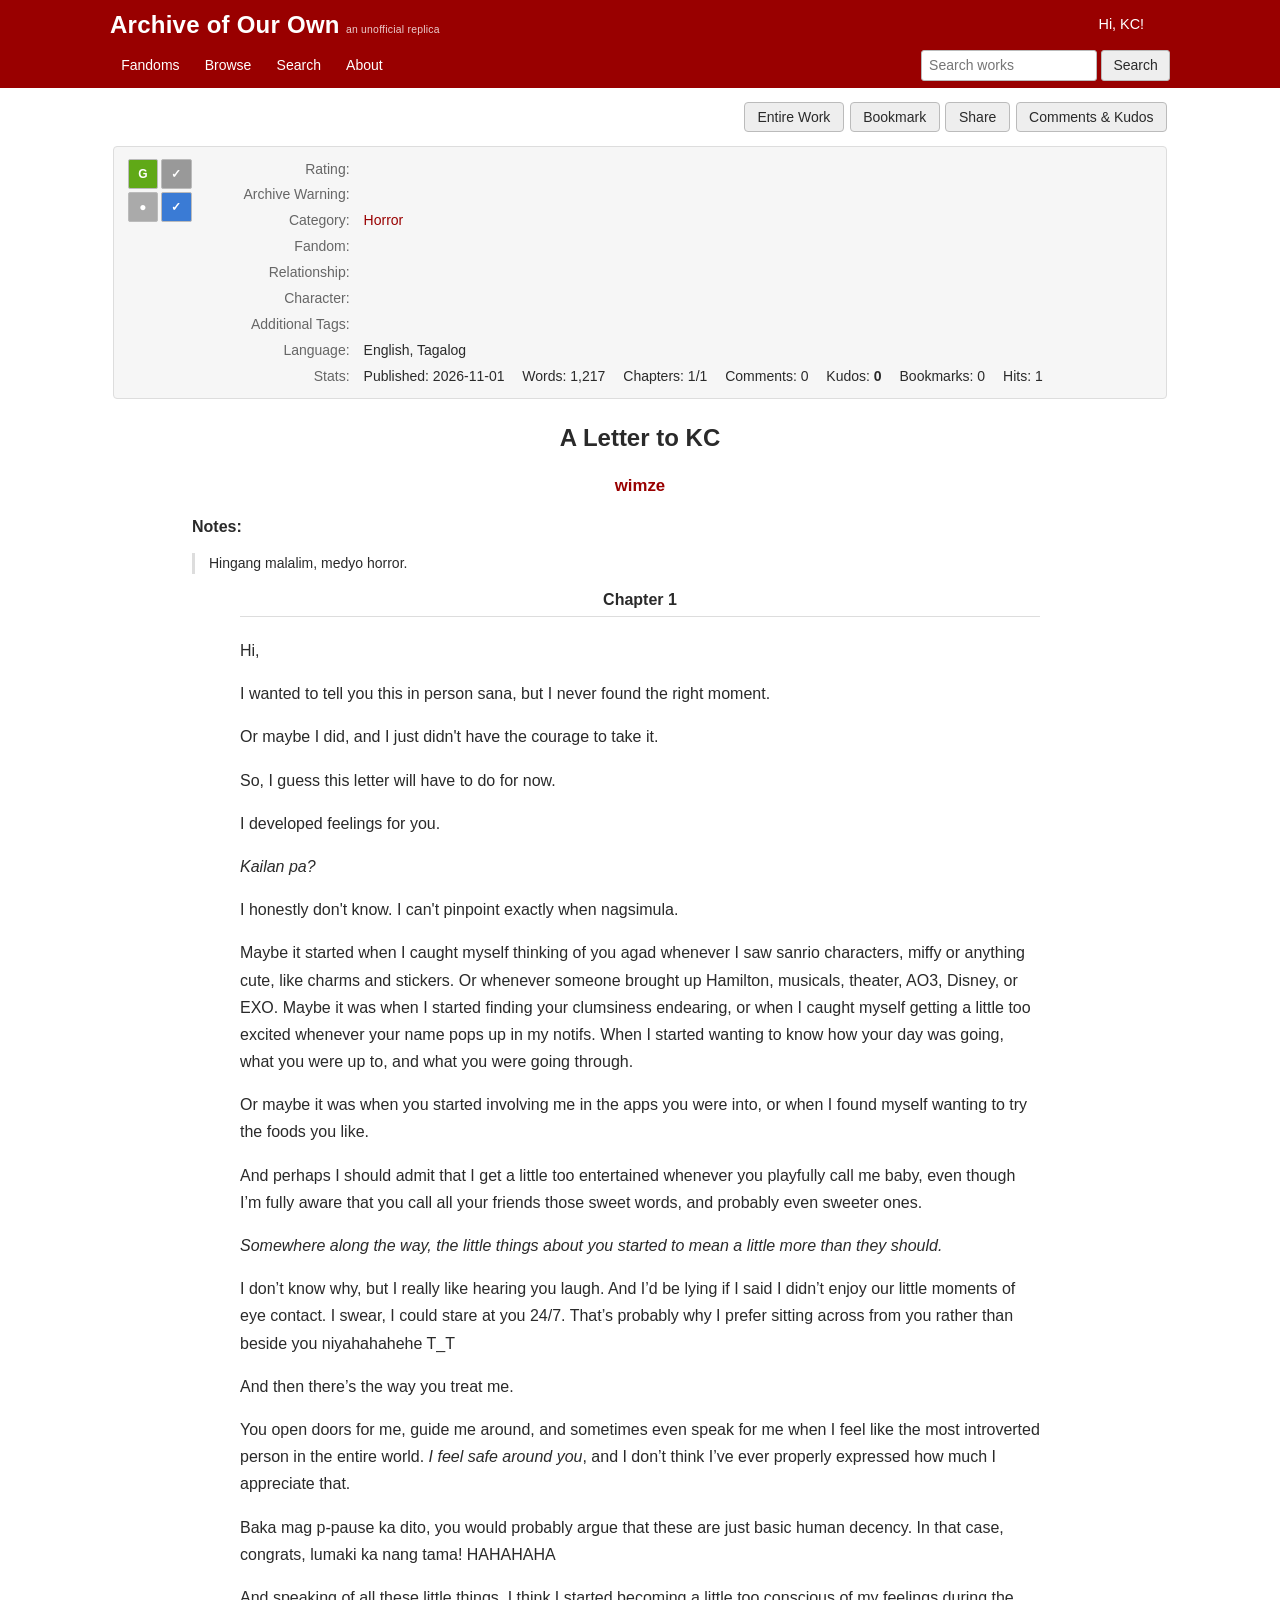
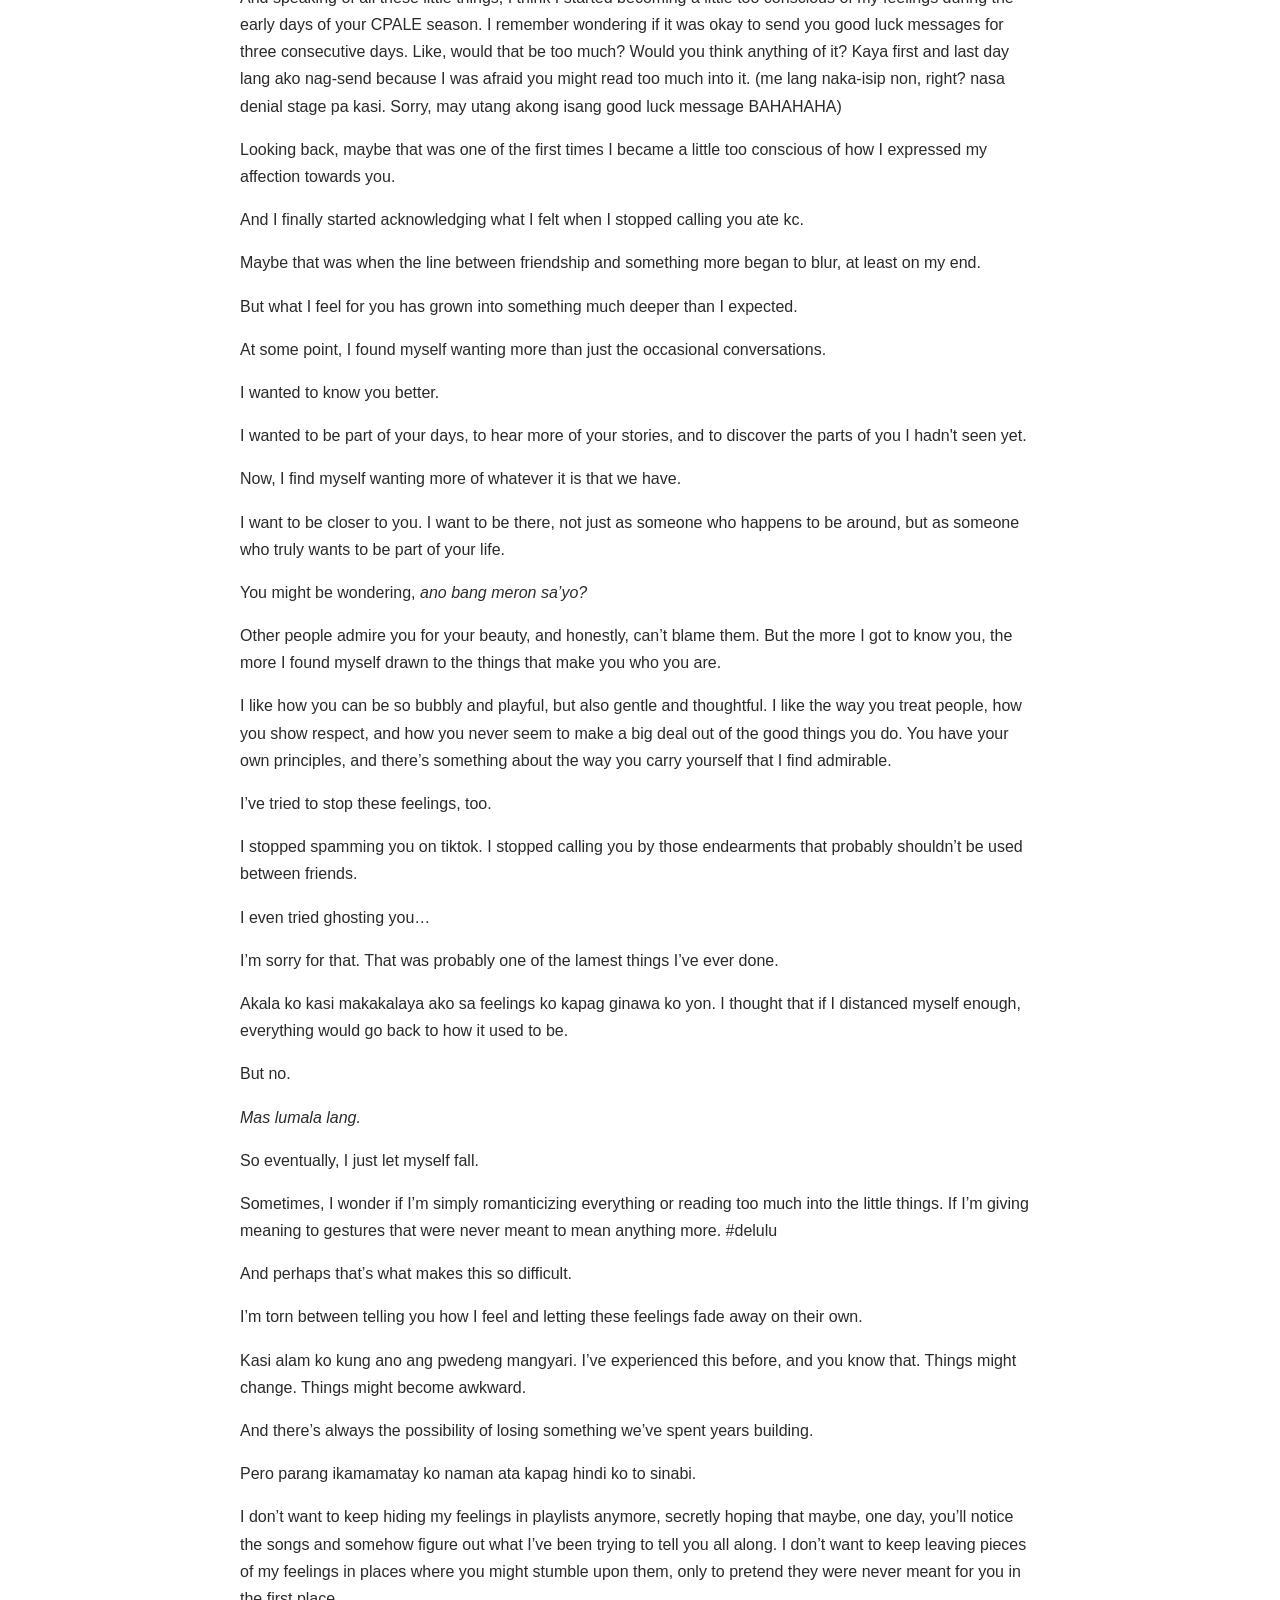
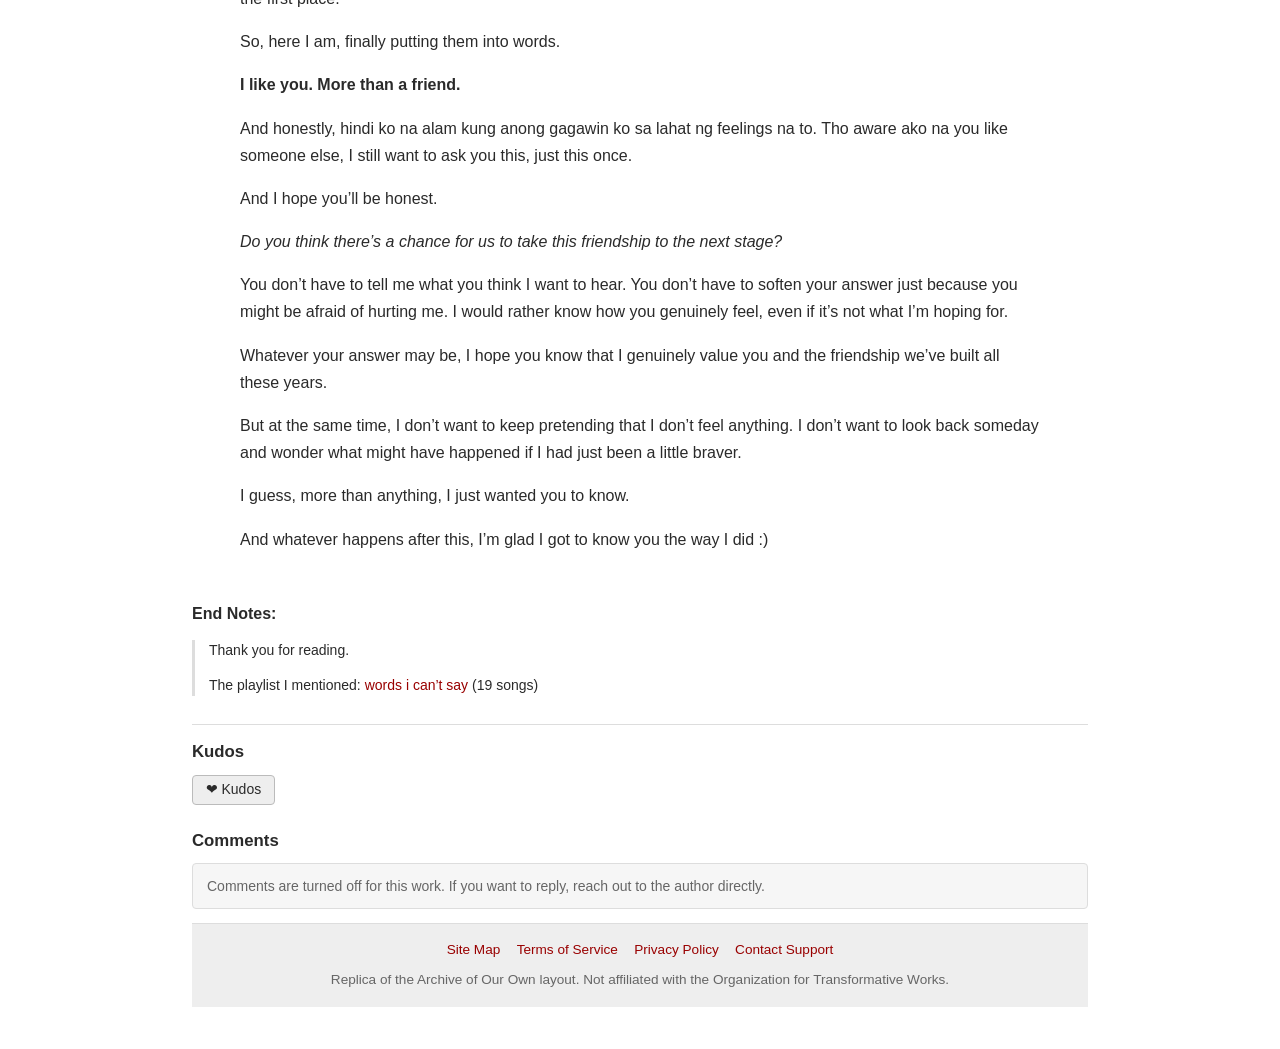
<file: index.html>
<!DOCTYPE html>
<html lang="en">
<head>
<meta charset="utf-8">
<meta name="viewport" content="width=device-width, initial-scale=1, viewport-fit=cover">
<title>A Letter to KC</title>
<link rel="stylesheet" href="style.css">
</head>
<body>
<div id="header">
  <div class="header-top">
    <a class="logo" href="#">Archive of Our Own<small>an unofficial replica</small></a>
    <div class="greeting">Hi, KC! <a href="#"></a><a href="#"></a></div>
  </div>
  <div class="header-nav">
    <ul>
      <li><a href="#">Fandoms</a></li>
      <li><a href="#">Browse</a></li>
      <li><a href="#">Search</a></li>
      <li><a href="#">About</a></li>
    </ul>
    <div class="search" role="search"><input type="search" placeholder="Search works" aria-label="Search works"><button type="button">Search</button></div>
  </div>
</div>

<div id="main">
  <ul class="actions">
    <li><a href="#chapter">Entire Work</a></li>
    <li><button type="button" id="bookmark">Bookmark</button></li>
    <li><button type="button" id="share">Share</button></li>
    <li><a href="#feedback">Comments &amp; Kudos</a></li>
  </ul>

  <div class="wrapper">
    <div class="work-meta">
      <ul class="required-tags">
        <li class="rating-gen"><span title="General Audiences">G</span></li>
        <li class="warn-none"><span title="No Archive Warnings Apply">&#10003;</span></li>
        <li class="cat-gen"><span title="Gen">&#9679;</span></li>
        <li class="complete-yes"><span title="Complete Work">&#10003;</span></li>
      </ul>
      <dl class="meta">
        <dt>Rating:</dt><dd><a href="#"></a></dd>
        <dt>Archive Warning:</dt><dd><a href="#"></a></dd>
        <dt>Category:</dt><dd><a href="#">Horror</a></dd>
        <dt>Fandom:</dt><dd><a href="#"></a></dd>
        <dt>Relationship:</dt><dd><a href="#"></a></dd>
        <dt>Character:</dt><dd><a href="#"></a></dd>
        <dt>Additional Tags:</dt>
        <dd><ul class="tags">
         
        </ul></dd>
        <dt>Language:</dt><dd>English, Tagalog</dd>
        <dt>Stats:</dt>
        <dd class="stats-list">
          <span>Published: 2026-11-01</span>
          <span>Words: 1,217</span>
          <span>Chapters: 1/1</span>
          <span>Comments: 0</span>
          <span>Kudos: <b id="kudos-count">0</b></span>
          <span>Bookmarks: 0</span>
          <span>Hits: 1</span>
        </dd>
      </dl>
    </div>
  </div>

  <div class="preface">
    <h2 class="title">A Letter to KC</h2>
    <h3 class="byline"><a href="#">wimze</a></h3>
  </div>

  <div class="block">
  
  <div class="block">
    <h3>Notes:</h3>
    <blockquote><p>Hingang malalim, medyo horror. </p></blockquote>
  </div>

  <h3 class="chapter-heading" id="chapter">Chapter 1</h3>
  <div class="userstuff">
<p>Hi,</p>
<p>I wanted to tell you this in person sana, but I never found the right moment.</p>
<p>Or maybe I did, and I just didn't have the courage to take it.</p>

<p>So, I guess this letter will have to do for now.</p>
<p>I developed feelings for you.</p>
<p> <i>Kailan pa?</i></p>
<p>I honestly don't know. I can't pinpoint exactly when nagsimula.</p>
<p>Maybe it started when I caught myself thinking of you agad whenever I saw sanrio characters, miffy or anything cute, like charms and stickers. Or whenever someone brought up Hamilton, musicals, theater, AO3, Disney, or EXO. Maybe it was when I started finding your clumsiness endearing, or when I caught myself getting a little too excited whenever your name pops up in my notifs. When I started wanting to know how your day was going, what you were up to, and what you were going through.</p>
<p>Or maybe it was when you started involving me in the apps you were into, or when I found myself wanting to try the foods you like.</p>
<p>And perhaps I should admit that I get a little too entertained whenever you playfully call me baby, even though I’m fully aware that you call all your friends those sweet words, and probably even sweeter ones.</p>
<p> <i>Somewhere along the way, the little things about you started to mean a little more than they should.</i></p>
<p>I don’t know why, but I really like hearing you laugh. And I’d be lying if I said I didn’t enjoy our little moments of eye contact. I swear, I could stare at you 24/7. That’s probably why I prefer sitting across from you rather than beside you niyahahahehe T_T</p>
<p>And then there’s the way you treat me.</p>

<p>You open doors for me, guide me around, and sometimes even speak for me when I feel like the most introverted person in the entire world. <i>I feel safe around you</i>, and I don’t think I’ve ever properly expressed how much I appreciate that.</p>
<p>Baka mag p-pause ka dito, you would probably argue that these are just basic human decency. In that case, congrats, lumaki ka nang tama! HAHAHAHA</p>
<p>And speaking of all these little things, I think I started becoming a little too conscious of my feelings during the early days of your CPALE season. I remember wondering if it was okay to send you good luck messages for three consecutive days. Like, would that be too much? Would you think anything of it? Kaya first and last day lang ako nag-send because I was afraid you might read too much into it. (me lang naka-isip non, right? nasa denial stage pa kasi. Sorry, may utang akong isang good luck message BAHAHAHA)</p>
<p>Looking back, maybe that was one of the first times I became a little too conscious of how I expressed my affection towards you.</p>
<p>And I finally started acknowledging what I felt when I stopped calling you ate kc.</p>
<p>Maybe that was when the line between friendship and something more began to blur, at least on my end.</p>
<p>But what I feel for you has grown into something much deeper than I expected.</p>
<p>At some point, I found myself wanting more than just the occasional conversations.</p>
<p>I wanted to know you better.</p>
<p>I wanted to be part of your days, to hear more of your stories, and to discover the parts of you I hadn't seen yet.</p>
<p>Now, I find myself wanting more of whatever it is that we have.</p>
<p>I want to be closer to you. I want to be there, not just as someone who happens to be around, but as someone who truly wants to be part of your life.</p>
<p>You might be wondering, <i>ano bang meron sa’yo?</i></p>
<p>Other people admire you for your beauty, and honestly, can’t blame them. But the more I got to know you, the more I found myself drawn to the things that make you who you are.</p>
<p>I like how you can be so bubbly and playful, but also gentle and thoughtful. I like the way you treat people, how you show respect, and how you never seem to make a big deal out of the good things you do. You have your own principles, and there’s something about the way you carry yourself that I find admirable.</p>
<p>I’ve tried to stop these feelings, too. </p>
  <p>I stopped spamming you on tiktok. I stopped calling you by those endearments that probably shouldn’t be used between friends. </p>
    <p>I even tried ghosting you…</p>
  <p>I’m sorry for that. That was probably one of the lamest things I’ve ever done.</p>
<p>Akala ko kasi makakalaya ako sa feelings ko kapag ginawa ko yon. I thought that if I distanced myself enough, everything would go back to how it used to be.</p>
  <p>But no. </p> 
    <p> <i>Mas lumala lang.</i></p>
<p>So eventually, I just let myself fall.</p>
<p>Sometimes, I wonder if I’m simply romanticizing everything or reading too much into the little things. If I’m giving meaning to gestures that were never meant to mean anything more. #delulu</p>
<p>And perhaps that’s what makes this so difficult.</p>
<p>I’m torn between telling you how I feel and letting these feelings fade away on their own. </p>
  <p>Kasi alam ko kung ano ang pwedeng mangyari. I’ve experienced this before, and you know that. Things might change. Things might become awkward. </p>
  <p>And there’s always the possibility of losing something we’ve spent years building.</p>
<p>Pero parang ikamamatay ko naman ata kapag hindi ko to sinabi.</p>
<p>I don’t want to keep hiding my feelings in playlists anymore, secretly hoping that maybe, one day, you’ll notice the songs and somehow figure out what I’ve been trying to tell you all along. I don’t want to keep leaving pieces of my feelings in places where you might stumble upon them, only to pretend they were never meant for you in the first place.</p>
<p>So, here I am, finally putting them into words.</p>
<p> <b>I like you. More than a friend.</b></p>
<p>And honestly, hindi ko na alam kung anong gagawin ko sa lahat ng feelings na to. Tho aware ako na you like someone else, I still want to ask you this, just this once. </p>
<p>And I hope you’ll be honest.</p>
<p><i>Do you think there’s a chance for us to take this friendship to the next stage?</i></p>
<p>You don’t have to tell me what you think I want to hear. You don’t have to soften your answer just because you might be afraid of hurting me. I would rather know how you genuinely feel, even if it’s not what I’m hoping for.</p>
<p>Whatever your answer may be, I hope you know that I genuinely value you and the friendship we’ve built all these years.</p>
<p>But at the same time, I don’t want to keep pretending that I don’t feel anything. I don’t want to look back someday and wonder what might have happened if I had just been a little braver.</p>
<p>I guess, more than anything, I just wanted you to know.</p>
<p>And whatever happens after this, I’m glad I got to know you the way I did :)</p>
  </div>

  <div class="block">
      <div class="block">
    <h3>End Notes:</h3>
    <blockquote>
      <p>Thank you for reading.</p>
      <p>The playlist I mentioned: <a href="https://open.spotify.com/playlist/4zWwGe4xyob6ue62gcNSZ5?si=7c4d2125e15f4d27" target="_blank" rel="noopener">words i can&rsquo;t say</a> (19 songs)</p>
    </blockquote>
  </div>

  <div class="feedback" id="feedback">
    <h3>Kudos</h3>
    <div class="kudos-row">
      <button type="button" class="btn" id="kudos" aria-pressed="false">&#10084; Kudos</button>
      <span id="kudos-note" aria-live="polite"></span>
    </div>
    <h3 style="margin-top:1.4em">Comments</h3>
    <div class="comments-box">Comments are turned off for this work. If you want to reply, reach out to the author directly.</div>
  </div>
</div>

<div id="footer">
  <ul>
    <li><a href="#">Site Map</a></li>
    <li><a href="#">Terms of Service</a></li>
    <li><a href="#">Privacy Policy</a></li>
    <li><a href="#">Contact Support</a></li>
  </ul>
  <div> Replica of the Archive of Our Own layout. Not affiliated with the Organization for Transformative Works.</div>
</div>

<script src="script.js"></script>
</body>
</html>
</file>
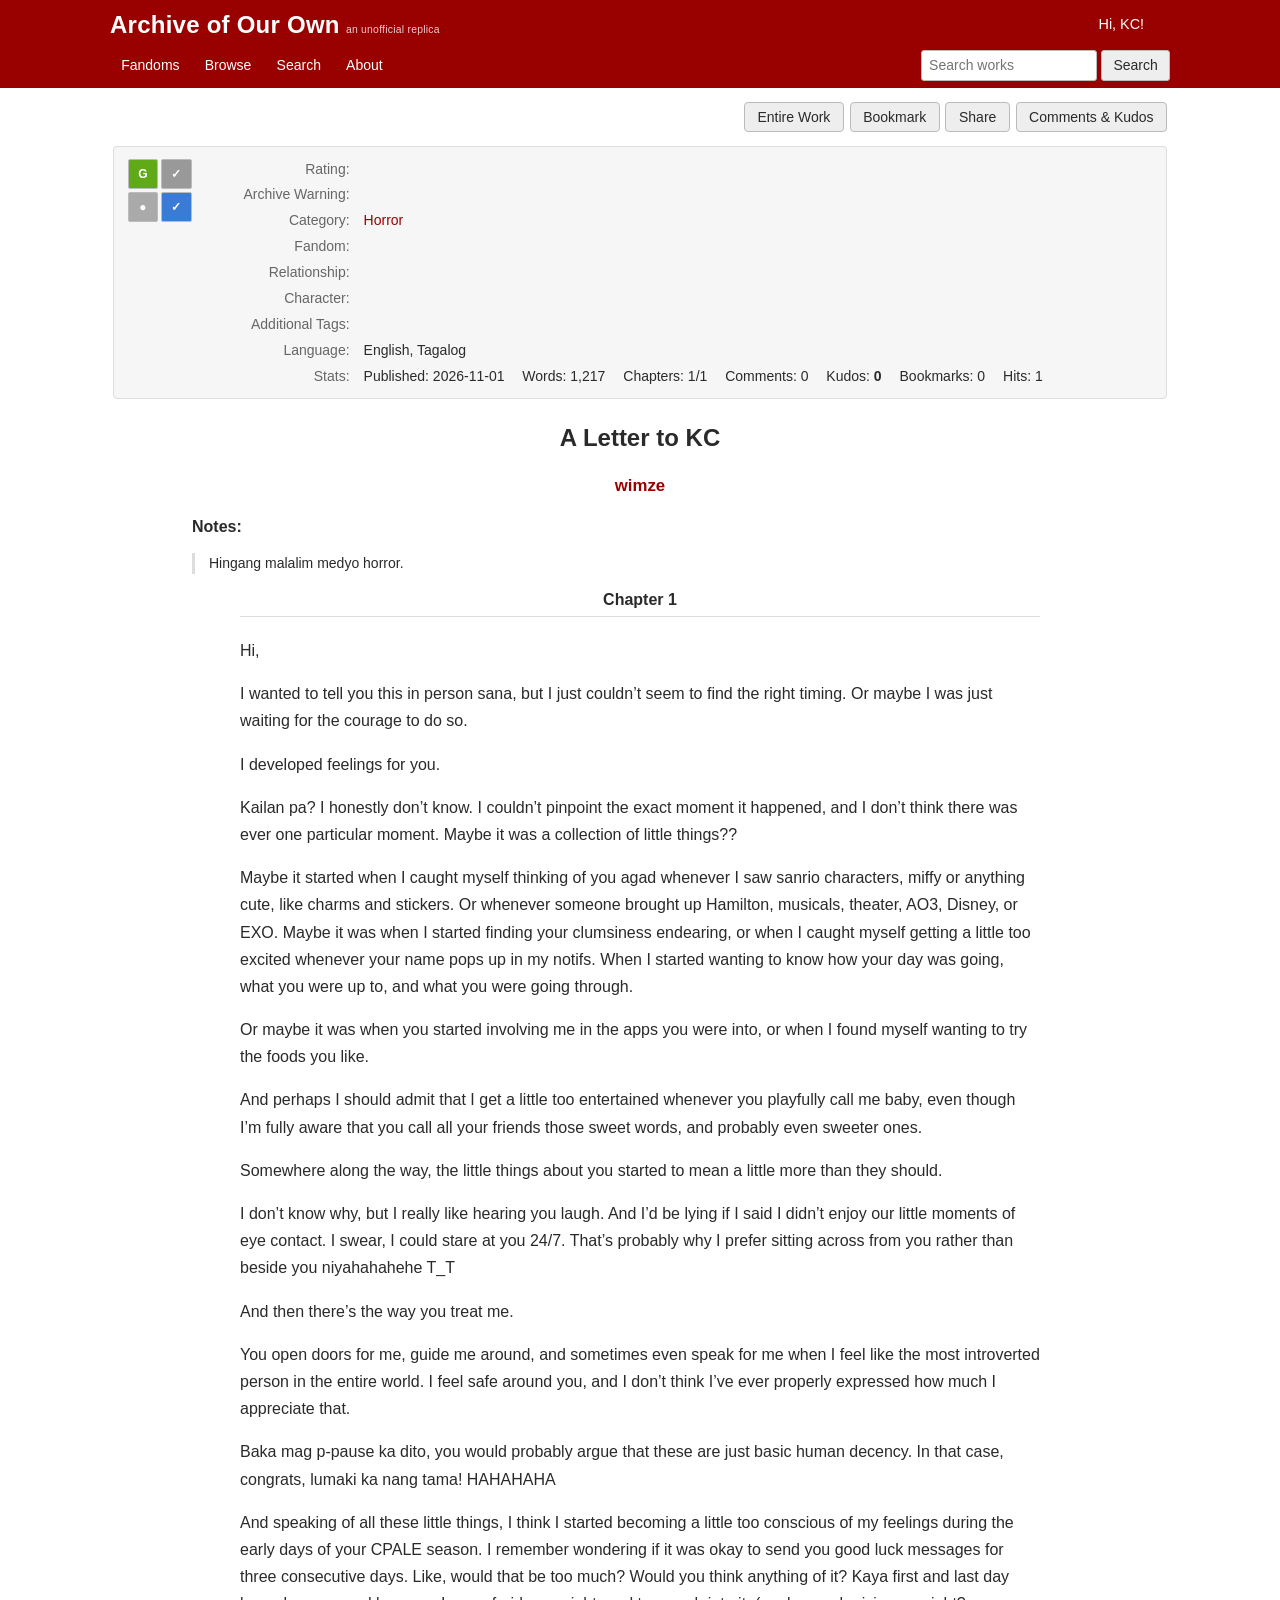
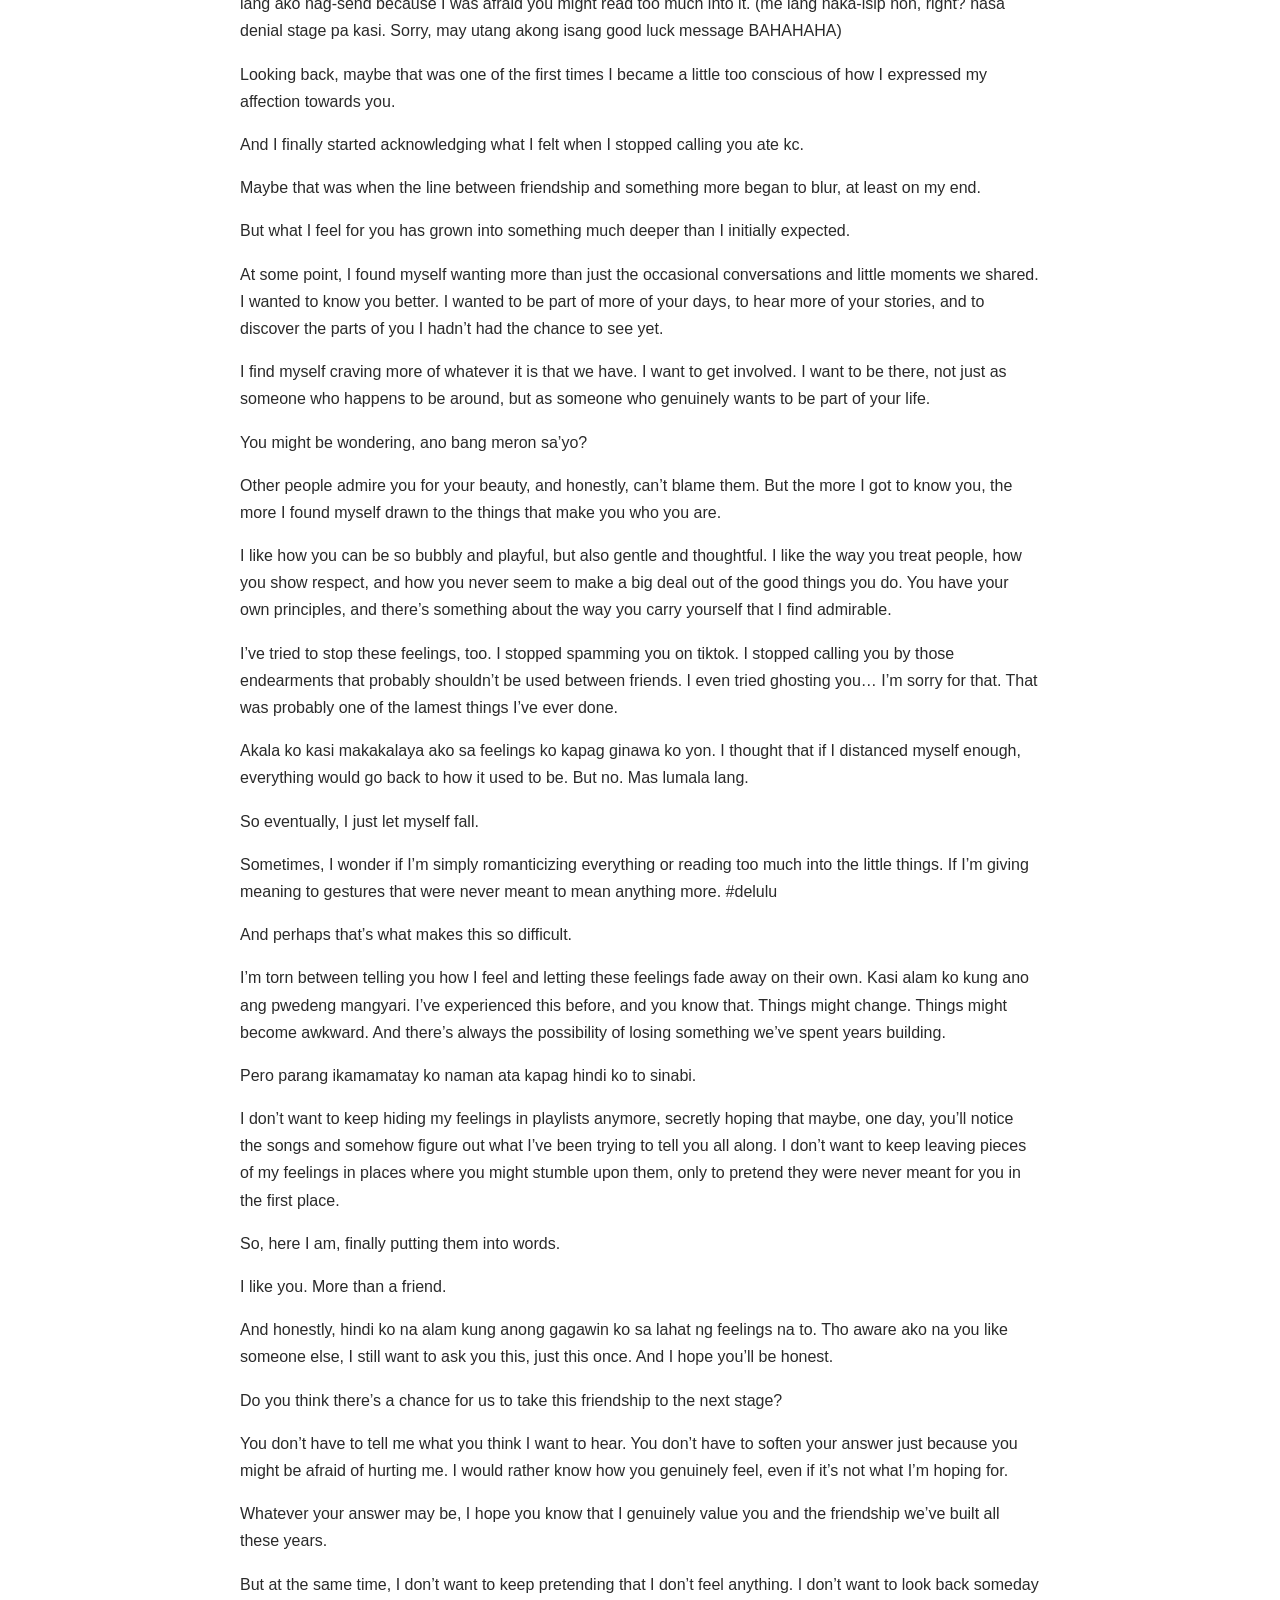
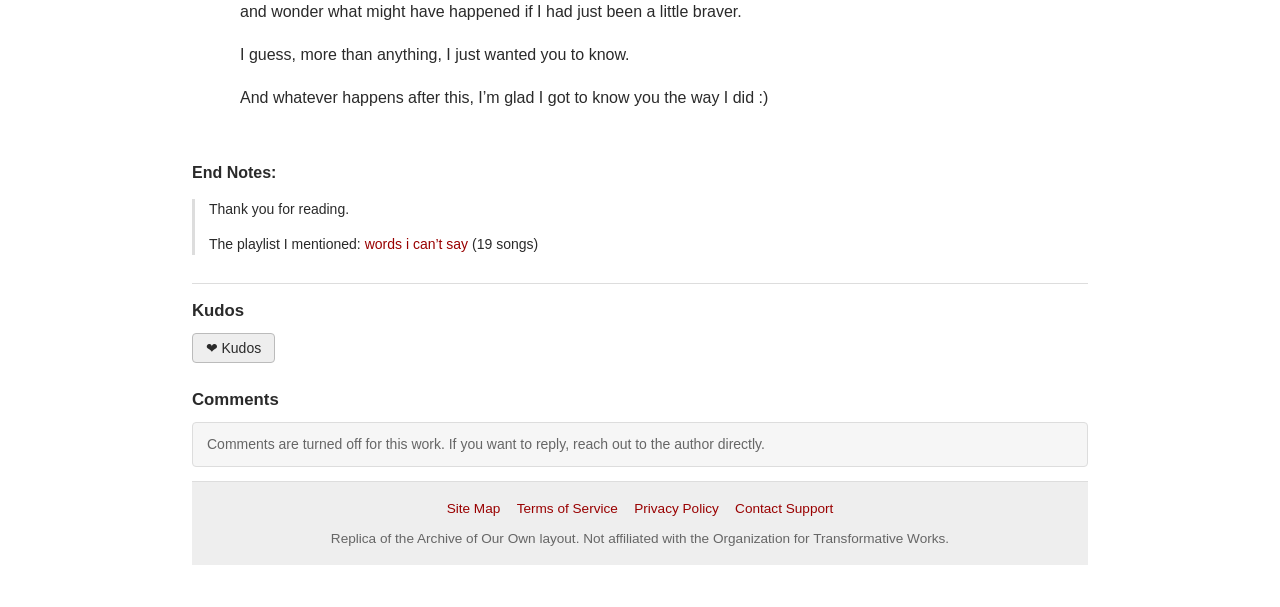
<file: toKC.html>
<!DOCTYPE html>
<html lang="en">
<head>
<meta charset="utf-8">
<meta name="viewport" content="width=device-width, initial-scale=1, viewport-fit=cover">
<title>A Letter to KC</title>
<link rel="stylesheet" href="style.css">
</head>
<body>
<div id="header">
  <div class="header-top">
    <a class="logo" href="#">Archive of Our Own<small>an unofficial replica</small></a>
    <div class="greeting">Hi, KC! <a href="#"></a><a href="#"></a></div>
  </div>
  <div class="header-nav">
    <ul>
      <li><a href="#">Fandoms</a></li>
      <li><a href="#">Browse</a></li>
      <li><a href="#">Search</a></li>
      <li><a href="#">About</a></li>
    </ul>
    <div class="search" role="search"><input type="search" placeholder="Search works" aria-label="Search works"><button type="button">Search</button></div>
  </div>
</div>

<div id="main">
  <ul class="actions">
    <li><a href="#chapter">Entire Work</a></li>
    <li><button type="button" id="bookmark">Bookmark</button></li>
    <li><button type="button" id="share">Share</button></li>
    <li><a href="#feedback">Comments &amp; Kudos</a></li>
  </ul>

  <div class="wrapper">
    <div class="work-meta">
      <ul class="required-tags">
        <li class="rating-gen"><span title="General Audiences">G</span></li>
        <li class="warn-none"><span title="No Archive Warnings Apply">&#10003;</span></li>
        <li class="cat-gen"><span title="Gen">&#9679;</span></li>
        <li class="complete-yes"><span title="Complete Work">&#10003;</span></li>
      </ul>
      <dl class="meta">
        <dt>Rating:</dt><dd><a href="#"></a></dd>
        <dt>Archive Warning:</dt><dd><a href="#"></a></dd>
        <dt>Category:</dt><dd><a href="#">Horror</a></dd>
        <dt>Fandom:</dt><dd><a href="#"></a></dd>
        <dt>Relationship:</dt><dd><a href="#"></a></dd>
        <dt>Character:</dt><dd><a href="#"></a></dd>
        <dt>Additional Tags:</dt>
        <dd><ul class="tags">
         
        </ul></dd>
        <dt>Language:</dt><dd>English, Tagalog</dd>
        <dt>Stats:</dt>
        <dd class="stats-list">
          <span>Published: 2026-11-01</span>
          <span>Words: 1,217</span>
          <span>Chapters: 1/1</span>
          <span>Comments: 0</span>
          <span>Kudos: <b id="kudos-count">0</b></span>
          <span>Bookmarks: 0</span>
          <span>Hits: 1</span>
        </dd>
      </dl>
    </div>
  </div>

  <div class="preface">
    <h2 class="title">A Letter to KC</h2>
    <h3 class="byline"><a href="#">wimze</a></h3>
  </div>

  <div class="block">
  
  <div class="block">
    <h3>Notes:</h3>
    <blockquote><p>Hingang malalim medyo horror. </p></blockquote>
  </div>

  <h3 class="chapter-heading" id="chapter">Chapter 1</h3>
  <div class="userstuff">
<p>Hi,</p>
<p>I wanted to tell you this in person sana, but I just couldn’t seem to find the right timing. Or maybe I was just waiting for the courage to do so.</p>
<p>I developed feelings for you.</p>
<p>Kailan pa? I honestly don’t know. I couldn’t pinpoint the exact moment it happened, and I don’t think there was ever one particular moment. Maybe it was a collection of little things??</p>
<p>Maybe it started when I caught myself thinking of you agad whenever I saw sanrio characters, miffy or anything cute, like charms and stickers. Or whenever someone brought up Hamilton, musicals, theater, AO3, Disney, or EXO. Maybe it was when I started finding your clumsiness endearing, or when I caught myself getting a little too excited whenever your name pops up in my notifs. When I started wanting to know how your day was going, what you were up to, and what you were going through.</p>
<p>Or maybe it was when you started involving me in the apps you were into, or when I found myself wanting to try the foods you like.</p>
<p>And perhaps I should admit that I get a little too entertained whenever you playfully call me baby, even though I’m fully aware that you call all your friends those sweet words, and probably even sweeter ones.</p>
<p>Somewhere along the way, the little things about you started to mean a little more than they should.</p>
<p>I don’t know why, but I really like hearing you laugh. And I’d be lying if I said I didn’t enjoy our little moments of eye contact. I swear, I could stare at you 24/7. That’s probably why I prefer sitting across from you rather than beside you niyahahahehe T_T</p>
<p>And then there’s the way you treat me.</p>
<p>You open doors for me, guide me around, and sometimes even speak for me when I feel like the most introverted person in the entire world. I feel safe around you, and I don’t think I’ve ever properly expressed how much I appreciate that.</p>
<p>Baka mag p-pause ka dito, you would probably argue that these are just basic human decency. In that case, congrats, lumaki ka nang tama! HAHAHAHA</p>
<p>And speaking of all these little things, I think I started becoming a little too conscious of my feelings during the early days of your CPALE season. I remember wondering if it was okay to send you good luck messages for three consecutive days. Like, would that be too much? Would you think anything of it? Kaya first and last day lang ako nag-send because I was afraid you might read too much into it. (me lang naka-isip non, right? nasa denial stage pa kasi. Sorry, may utang akong isang good luck message BAHAHAHA)</p>
<p>Looking back, maybe that was one of the first times I became a little too conscious of how I expressed my affection towards you.</p>
<p>And I finally started acknowledging what I felt when I stopped calling you ate kc.</p>
<p>Maybe that was when the line between friendship and something more began to blur, at least on my end.</p>
<p>But what I feel for you has grown into something much deeper than I initially expected.</p>
<p>At some point, I found myself wanting more than just the occasional conversations and little moments we shared. I wanted to know you better. I wanted to be part of more of your days, to hear more of your stories, and to discover the parts of you I hadn’t had the chance to see yet.</p>
<p>I find myself craving more of whatever it is that we have. I want to get involved. I want to be there, not just as someone who happens to be around, but as someone who genuinely wants to be part of your life.</p>
<p>You might be wondering, ano bang meron sa’yo?</p>
<p>Other people admire you for your beauty, and honestly, can’t blame them. But the more I got to know you, the more I found myself drawn to the things that make you who you are.</p>
<p>I like how you can be so bubbly and playful, but also gentle and thoughtful. I like the way you treat people, how you show respect, and how you never seem to make a big deal out of the good things you do. You have your own principles, and there’s something about the way you carry yourself that I find admirable.</p>
<p>I’ve tried to stop these feelings, too. I stopped spamming you on tiktok. I stopped calling you by those endearments that probably shouldn’t be used between friends. I even tried ghosting you… I’m sorry for that. That was probably one of the lamest things I’ve ever done.</p>
<p>Akala ko kasi makakalaya ako sa feelings ko kapag ginawa ko yon. I thought that if I distanced myself enough, everything would go back to how it used to be. But no. Mas lumala lang.</p>
<p>So eventually, I just let myself fall.</p>
<p>Sometimes, I wonder if I’m simply romanticizing everything or reading too much into the little things. If I’m giving meaning to gestures that were never meant to mean anything more. #delulu</p>
<p>And perhaps that’s what makes this so difficult.</p>
<p>I’m torn between telling you how I feel and letting these feelings fade away on their own. Kasi alam ko kung ano ang pwedeng mangyari. I’ve experienced this before, and you know that. Things might change. Things might become awkward. And there’s always the possibility of losing something we’ve spent years building.</p>
<p>Pero parang ikamamatay ko naman ata kapag hindi ko to sinabi.</p>
<p>I don’t want to keep hiding my feelings in playlists anymore, secretly hoping that maybe, one day, you’ll notice the songs and somehow figure out what I’ve been trying to tell you all along. I don’t want to keep leaving pieces of my feelings in places where you might stumble upon them, only to pretend they were never meant for you in the first place.</p>
<p>So, here I am, finally putting them into words.</p>
<p>I like you. More than a friend.</p>
<p>And honestly, hindi ko na alam kung anong gagawin ko sa lahat ng feelings na to. Tho aware ako na you like someone else, I still want to ask you this, just this once. And I hope you’ll be honest.</p>
<p>Do you think there’s a chance for us to take this friendship to the next stage?</p>
<p>You don’t have to tell me what you think I want to hear. You don’t have to soften your answer just because you might be afraid of hurting me. I would rather know how you genuinely feel, even if it’s not what I’m hoping for.</p>
<p>Whatever your answer may be, I hope you know that I genuinely value you and the friendship we’ve built all these years.</p>
<p>But at the same time, I don’t want to keep pretending that I don’t feel anything. I don’t want to look back someday and wonder what might have happened if I had just been a little braver.</p>
<p>I guess, more than anything, I just wanted you to know.</p>
<p>And whatever happens after this, I’m glad I got to know you the way I did :)</p>
  </div>

  <div class="block">
      <div class="block">
    <h3>End Notes:</h3>
    <blockquote>
      <p>Thank you for reading.</p>
      <p>The playlist I mentioned: <a href="https://open.spotify.com/playlist/4zWwGe4xyob6ue62gcNSZ5?si=7c4d2125e15f4d27" target="_blank" rel="noopener">words i can&rsquo;t say</a> (19 songs)</p>
    </blockquote>
  </div>

  <div class="feedback" id="feedback">
    <h3>Kudos</h3>
    <div class="kudos-row">
      <button type="button" class="btn" id="kudos" aria-pressed="false">&#10084; Kudos</button>
      <span id="kudos-note" aria-live="polite"></span>
    </div>
    <h3 style="margin-top:1.4em">Comments</h3>
    <div class="comments-box">Comments are turned off for this work. If you want to reply, reach out to the author directly.</div>
  </div>
</div>

<div id="footer">
  <ul>
    <li><a href="#">Site Map</a></li>
    <li><a href="#">Terms of Service</a></li>
    <li><a href="#">Privacy Policy</a></li>
    <li><a href="#">Contact Support</a></li>
  </ul>
  <div> Replica of the Archive of Our Own layout. Not affiliated with the Organization for Transformative Works.</div>
</div>

<script src="script.js"></script>
</body>
</html>
</file>
<file: style.css>
:root{
  box-sizing:border-box;
  padding-top:env(safe-area-inset-top,0px);
  padding-bottom:env(safe-area-inset-bottom,0px);
  --bg:#fff; --page:#fff; --fg:#2a2a2a; --muted:#666; --accent:#900; --line:#ddd; --panel:#f6f6f6;
  --hdr:#900; --hdr-hover:#b33; --btn:#eee; --btn-line:#bbb; --foot:#eee;
}
@media (prefers-color-scheme:dark){
  :root:not([data-theme="light"]){--bg:#121212;--page:#1c1c1c;--fg:#e6e6e6;--muted:#a0a0a0;--accent:#e57373;--line:#3a3a3a;--panel:#262626;--hdr:#5e0f0f;--hdr-hover:#7d1b1b;--btn:#2d2d2d;--btn-line:#4a4a4a;--foot:#222;}
}
:root[data-theme="dark"]{--bg:#121212;--page:#1c1c1c;--fg:#e6e6e6;--muted:#a0a0a0;--accent:#e57373;--line:#3a3a3a;--panel:#262626;--hdr:#5e0f0f;--hdr-hover:#7d1b1b;--btn:#2d2d2d;--btn-line:#4a4a4a;--foot:#222;}
html{scroll-padding-top:env(safe-area-inset-top,0px);}
*,*::before,*::after{box-sizing:inherit;}
body{margin:0;background:var(--bg);color:var(--fg);font-family:"Lucida Grande","Lucida Sans Unicode","GNU Unifont",Verdana,Helvetica,sans-serif;font-size:14px;line-height:1.5;}
a{color:var(--accent);text-decoration:none;}
a:hover{text-decoration:underline;}
ul{list-style:none;margin:0;padding:0;}

/* header */
#header{background:var(--hdr);color:#fff;}
#header a{color:#fff;}
.header-top,.header-nav{max-width:68rem;margin:0 auto;padding:.5em 1em;display:flex;align-items:center;justify-content:space-between;flex-wrap:wrap;gap:.5em 1.5em;}
.logo{font-size:1.5rem;font-weight:bold;letter-spacing:.01em;}
.logo small{font-size:.65rem;font-weight:normal;margin-left:.6em;opacity:.8;}
.greeting{font-size:.9rem;}
.greeting a{margin-left:.9em;}
.header-nav{padding-top:0;padding-bottom:.5em;}
.header-nav ul{display:flex;flex-wrap:wrap;gap:.2em;}
.header-nav li a{display:block;padding:.35em .8em;border-radius:3px;}
.header-nav li a:hover{background:var(--hdr-hover);text-decoration:none;}
.search{display:flex;gap:.3em;}
.search input{font:inherit;padding:.3em .5em;border:1px solid var(--btn-line);border-radius:3px;width:11rem;background:#fff;color:#222;}
.search button{font:inherit;padding:.3em .8em;border:1px solid var(--btn-line);border-radius:3px;background:var(--btn);color:var(--fg);cursor:pointer;}

/* page */
#main{max-width:68rem;margin:0 auto;background:var(--page);padding:1em 1.2em 2em;}
.actions{display:flex;flex-wrap:wrap;justify-content:flex-end;gap:.4em;margin:0 0 1em;}
.actions a,.actions button,.btn{font:inherit;display:inline-block;background:var(--btn);color:var(--fg);border:1px solid var(--btn-line);border-radius:4px;padding:.25em .9em;cursor:pointer;}
.actions a:hover,.actions button:hover,.btn:hover{border-color:var(--accent);color:var(--accent);text-decoration:none;}

/* work meta */
.wrapper{border:1px solid var(--line);border-radius:4px;background:var(--panel);padding:.8em 1em;}
.work-meta{display:flex;gap:1em;align-items:flex-start;}
.required-tags{display:grid;grid-template-columns:repeat(2,1.9rem);gap:3px;flex:none;}
.required-tags li span{display:flex;align-items:center;justify-content:center;width:1.9rem;height:1.9rem;border:1px solid var(--btn-line);font-size:.75rem;font-weight:bold;color:#fff;border-radius:2px;}
.rating-gen span{background:#60a917;}
.warn-none span{background:#999;}
.cat-gen span{background:#aaa;}
.complete-yes span{background:#3a7bd5;}
.meta{display:grid;grid-template-columns:9rem 1fr;gap:.35em 1em;margin:0;flex:1;min-width:0;}
.meta dt{text-align:right;color:var(--muted);}
.meta dd{margin:0;min-width:0;}
.tags li{display:inline;}
.tags li:not(:last-child)::after{content:", ";}
.stats-list{display:inline;}
.stats-list span{margin-right:1em;white-space:nowrap;}

/* preface */
.preface{text-align:center;margin:1.5em 0 1em;}
.title{font-size:1.5rem;font-weight:bold;margin:.2em 0;}
.byline{font-size:1.05rem;font-weight:bold;}
.block{margin:1em auto;max-width:56rem;}
.block h3{font-size:1rem;margin:0 0 .3em;font-weight:bold;}
.block blockquote{margin:0;padding:0 0 0 1em;border-left:3px solid var(--line);}

/* chapter */
.chapter-heading{text-align:center;font-size:1.1rem;font-weight:bold;margin:1.5em 0 .8em;}
.userstuff{max-width:50rem;margin:0 auto;padding:1.4em 0;border-top:1px solid var(--line);}
.userstuff h3.landmark{font-size:1rem;text-align:center;margin:0 0 1.2em;}
.userstuff p{margin:0 0 1em;font-size:1rem;line-height:1.7;}

/* kudos & comments */
.feedback{max-width:56rem;margin:2em auto 0;border-top:1px solid var(--line);padding-top:1em;}
.feedback h3{font-size:1.05rem;margin:0 0 .6em;}
.kudos-row{display:flex;align-items:center;gap:1em;flex-wrap:wrap;}
#kudos[aria-pressed="true"]{background:var(--accent);color:var(--page);border-color:var(--accent);}
#kudos-note{color:var(--muted);}
.comments-box{background:var(--panel);border:1px solid var(--line);border-radius:4px;padding:.8em 1em;color:var(--muted);}

/* footer */
#footer{background:var(--foot);border-top:1px solid var(--line);margin-top:1em;padding:1.2em 1em;text-align:center;font-size:.85rem;color:var(--muted);}
#footer ul{display:flex;justify-content:center;flex-wrap:wrap;gap:.4em 1.2em;margin-bottom:.7em;}

@media (max-width:40rem){
  .work-meta{flex-direction:column;}
  .meta{grid-template-columns:1fr;}
  .meta dt{text-align:left;font-weight:bold;}
  .actions{justify-content:flex-start;}
  .search input{width:8rem;}
}
</file>
